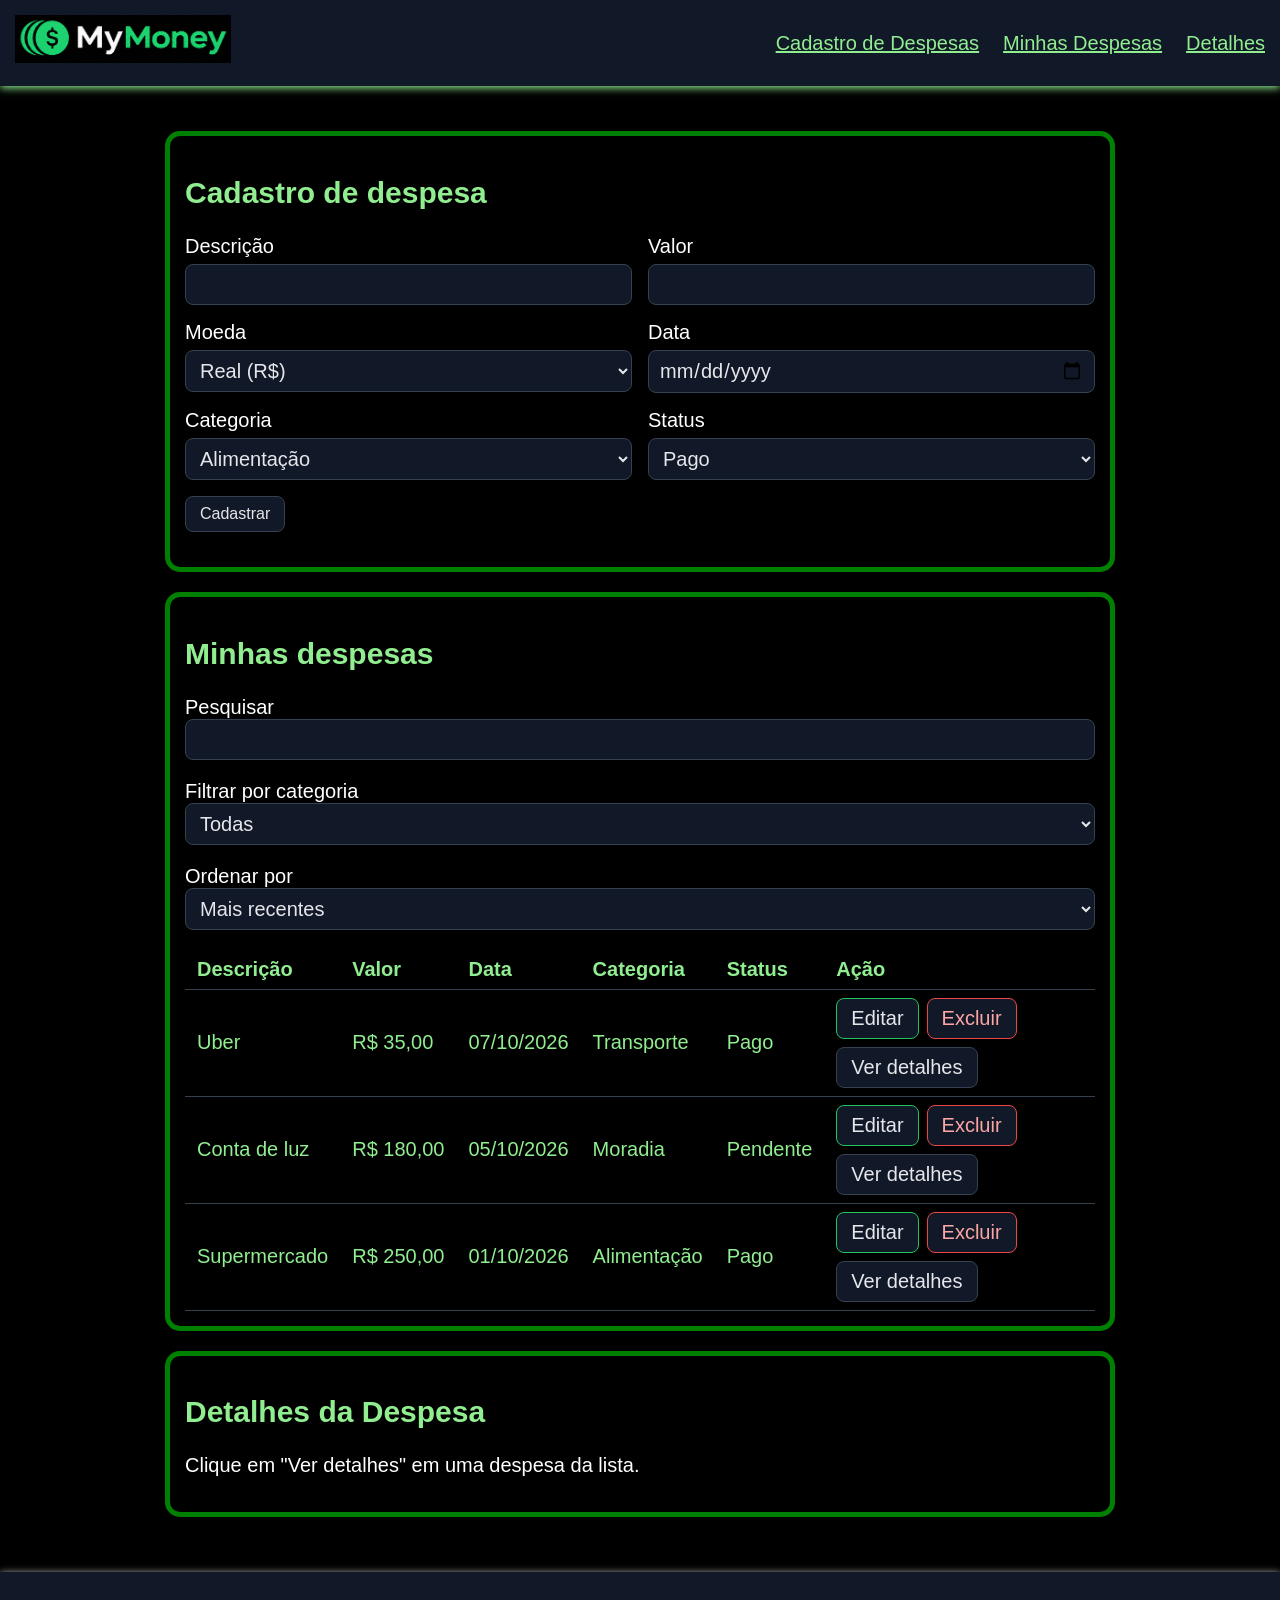
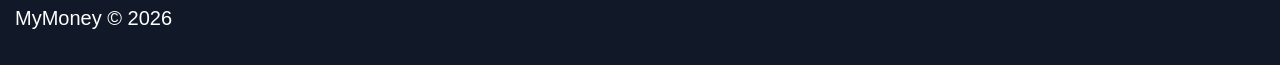
<file: index.html>
<!DOCTYPE html>
<html lang="pt-BR">

<head>
    <meta charset="UTF-8">
    <title>MyMoney</title>
    <meta name="viewport" content="width=device-width, initial-scale=1.0">
    <link rel="stylesheet" href="assets/css/style.css">
</head>

<body>
    <header>


        <h1><img src="assets/img/logo.png" alt="logo MyMoney"></h1>

        <nav>
            <a href="#cadastro">Cadastro de Despesas</a>
            <a href="#listagem">Minhas Despesas</a>
            <a href="#detalhes">Detalhes</a>
        </nav>
    </header>

    <main>
        <section id="cadastro">
            <h2 id="titulo-formulario">Cadastro de despesa</h2>

            <form id="form-despesa">
                <p>
                    <label for="descricao">Descrição</label>
                    <input type="text" id="descricao" name="descricao">
                </p>

                <p>
                    <label for="valor">Valor</label>
                    <input type="number" id="valor" name="valor" step="0.01">
                </p>
                <p>
                    <label for="moeda">Moeda</label>
                    <select id="moeda" name="moeda">
                        <option value="BRL">Real (R$)</option>
                        <option value="USD">Dólar (US$)</option>
                        <option value="EUR">Euro (€)</option>
                    </select>
                </p>

                <p>
                    <label for="data">Data</label>
                    <input type="date" id="data" name="data">
                </p>

                <p>
                    <label for="categoria">Categoria</label>
                    <select id="categoria" name="categoria">
                        <option value="alimentacao">Alimentação</option>
                        <option value="lazer">Lazer</option>
                        <option value="saude">Saúde</option>
                        <option value="transporte">Transporte</option>
                        <option value="moradia">Moradia</option>
                    </select>
                </p>

                <p>
                    <label for="status">Status</label>
                    <select id="status" name="status">
                        <option value="Pago">Pago</option>
                        <option value="Pendente">Pendente</option>
                    </select>
                </p>

                <button type="submit" id="botao-salvar">Cadastrar</button>
                <button type="button" id="botao-cancelar" hidden>Cancelar edição</button>
            </form>
            <p id="mensagem-formulario" aria-live="polite"></p>
        </section>

        <section id="listagem">
            <h2>Minhas despesas</h2>

            <p>
                <label for="pesquisa">Pesquisar</label>
                <input type="search" id="pesquisa" name="pesquisa">
            </p>

            <p>
                <label for="filtro-categoria">Filtrar por categoria</label>
                <select id="filtro-categoria" name="filtro-categoria">
                    <option value="todas">Todas</option>
                    <option value="alimentacao">Alimentação</option>
                    <option value="lazer">Lazer</option>
                    <option value="saude">Saúde</option>
                    <option value="transporte">Transporte</option>
                    <option value="moradia">Moradia</option>
                </select>
            </p>

            <p>
                <label for="ordenacao">Ordenar por</label>
                <select id="ordenacao" name="ordenacao">
                    <option value="recentes">Mais recentes</option>
                    <option value="antigas">Mais antigas</option>
                    <option value="maior-valor">Maior valor</option>
                    <option value="menor-valor">Menor valor</option>
                </select>
            </p>

            <div class="tabela-rolagem">
                <table>
                    <thead>
                        <tr>
                            <th>Descrição</th>
                            <th>Valor</th>
                            <th>Data</th>
                            <th>Categoria</th>
                            <th>Status</th>
                            <th>Ação</th>
                        </tr>
                    </thead>
                    <tbody id="lista-despesas"></tbody>
                </table>
            </div>
        </section>

        <section id="detalhes">
            <h2>Detalhes da Despesa</h2>

            <div id="detalhes-despesa">
                <p>Clique em "Ver detalhes" em uma despesa da lista.</p>
            </div>

        </section>
    </main>

    <footer>
        <p>MyMoney &copy; 2026</p>
    </footer>
    <script src="assets/js/script.js"></script>
</body>

</html>
</file>
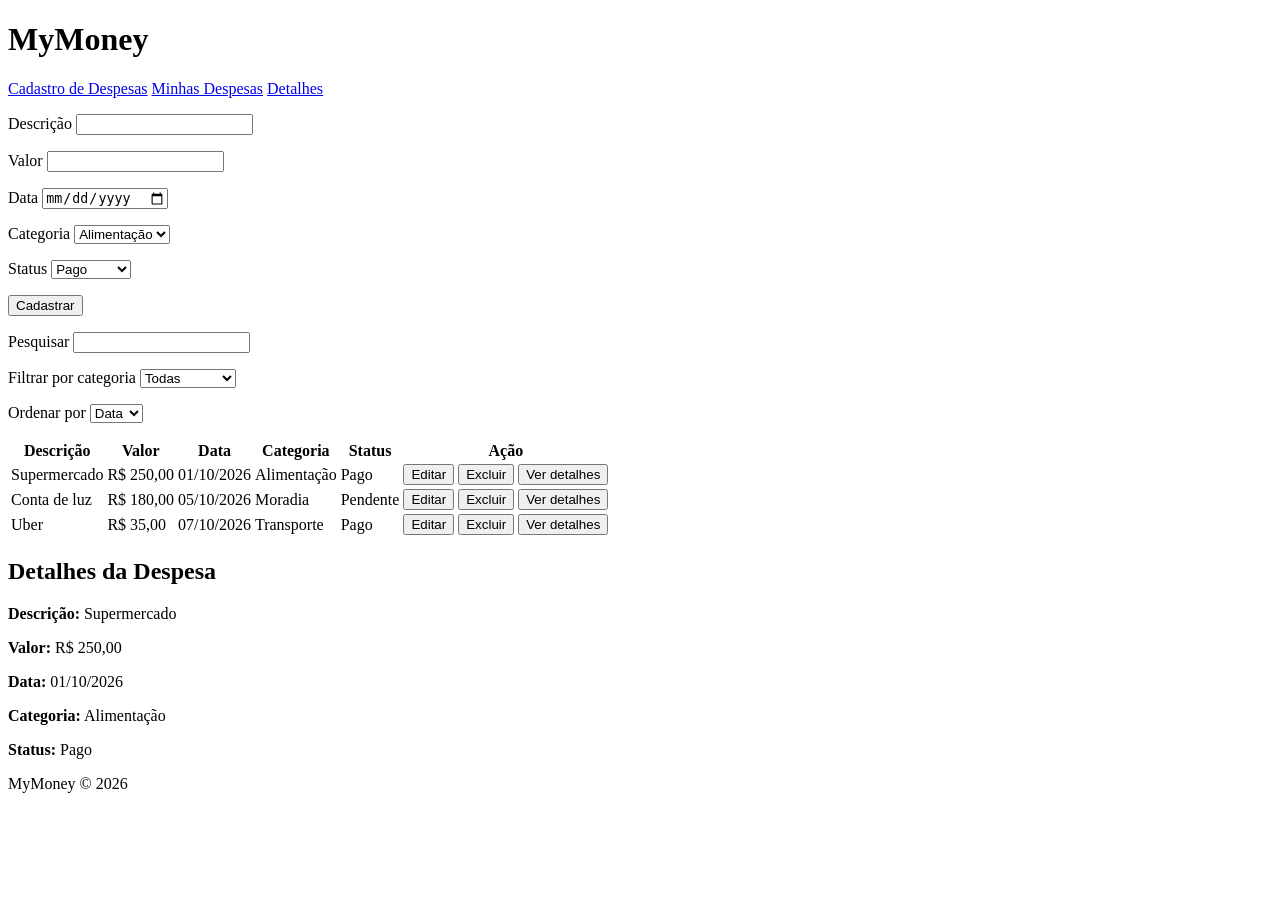
<file: MyMoney/index.html>
<!DOCTYPE html>
<html lang="pt-BR">
<head>
    <meta charset="UTF-8">
    <title>MyMoney</title>
    <meta name="viewport" content="width=device-width, initial-scale=1.0">
</head>
<body>
<header>
    <h1>MyMoney</h1>

    <nav>
        <a href="#cadastro">Cadastro de Despesas</a>
        <a href="#listagem">Minhas Despesas</a>
        <a href="#detalhes">Detalhes</a>

    </nav>
</header>
<main>
<section id="cadastro">
    <form>

        <p>
            <label for="descricao">Descrição</label>
            <input type="text" id="descricao" name="descricao">
        </p>

        <p>
            <label for="valor">Valor</label>
            <input type="number" id="valor" name="valor">
        </p>

        <p>
            <label for="data">Data</label>
            <input type="date" id="data" name="data">
        </p>

        <p>
            <label for="categoria">Categoria</label>
            <select id="categoria" name="categoria">
                <option value="alimentacao">Alimentação</option>
                <option value="lazer">Lazer</option>
                <option value="saude">Saúde</option>
                <option value="transporte">Transporte</option>
            </select>
        </p>

        <p>
            <label for="status">Status</label>
            <select id="status" name="status">
                <option value="Pago">Pago</option>
                <option value="Pendente">Pendente</option>
            </select>
        </p>

        <button type="submit">Cadastrar</button>

    </form>
</section>

<section id="listagem">

    <p>
        <label for="pesquisa">Pesquisar</label>
        <input type="search" id="pesquisa" name="pesquisa">
    </p>

    <p>
    <label for="filtro-categoria">Filtrar por categoria</label>
    <select id="filtro-categoria" name="filtro-categoria">
        <option value="todas">Todas</option>
        <option value="alimentacao">Alimentação</option>
        <option value="lazer">Lazer</option>
        <option value="saude">Saúde</option>
        <option value="transporte">Transporte</option>
    </select>
    </p>

    <p>
        <label for="ordenacao">Ordenar por</label>
        <select id="ordenacao" name="ordenacao">
            <option value="data">Data</option>
            <option value="valor">Valor</option>
    </select>
    </p>

    <table>
        <thead>
            <tr>
                <th>Descrição</th>
                <th>Valor</th>
                <th>Data</th>
                <th>Categoria</th>
                <th>Status</th>
                <th>Ação</th>
            </tr>
        </thead>
        <tbody>
            <tr>
                <td>Supermercado</td>
                <td>R$ 250,00</td>
                <td>01/10/2026</td>
                <td>Alimentação</td>
                <td>Pago</td>
                <td>
                    <button type="button">Editar</button>
                    <button type="button">Excluir</button>
                    <button type="button">Ver detalhes</button>
                </td>
            </tr>
            <tr>
                <td>Conta de luz</td>
                <td>R$ 180,00</td>
                <td>05/10/2026</td>
                <td>Moradia</td>
                <td>Pendente</td>
                <td>
                    <button type="button">Editar</button>
                    <button type="button">Excluir</button>
                    <button type="button">Ver detalhes</button>
                </td>
            </tr>
            <tr>
                <td>Uber</td>
                <td>R$ 35,00</td>
                <td>07/10/2026</td>
                <td>Transporte</td>
                <td>Pago</td>
                <td>
                    <button type="button">Editar</button>
                    <button type="button">Excluir</button>
                    <button type="button">Ver detalhes</button>
                </td>
            </tr>
        </tbody>
    </table>

</section>

<section id="detalhes">

    <h2>Detalhes da Despesa</h2>

    <p><strong>Descrição:</strong> Supermercado</p>
    <p><strong>Valor:</strong> R$ 250,00</p>
    <p><strong>Data:</strong> 01/10/2026</p>
    <p><strong>Categoria:</strong> Alimentação</p>
    <p><strong>Status:</strong> Pago</p>

</section>

</main>
<footer>
    <p>MyMoney &copy; 2026</p>
</footer>
</body>
</html>
</file>
<file: assets/css/style.css>
* {
    box-sizing: border-box;
}

body {
    background-color: black;
    margin: 0px;
    color: lightgreen;
    font-family: Arial, Helvetica, sans-serif;
}

header {
    background-color: #111827;
    padding: 15px;
    margin-bottom: 20px;
    box-shadow: 0 2px 8px;

    display: flex;
    justify-content: space-between;
    align-items: center;
}

main {
    max-width: 1000px;
    margin: 0 auto 20px;
    padding: 15px;
}

footer {
    color: white;
    padding: 15px;
    background-color: #111827;
    box-shadow: 0 2px 8px;
}

h1 {
    margin: 0;
}

header img {
    height: 48px;
    width: auto;
}

h2 {
    font-family: Helvetica;
    font-size: 30px;
}

p {
    color: white;
    font-family: sans-serif;
    font-size: 20px;
}

a:hover,
a:focus {
    color: white;
}

a {
    font-size: 20px;
    color: lightgreen;
}


section {
    border: 5px solid green;
    border-radius: 15px;
    margin: 10px;
    padding: 15px;
    margin-bottom: 20px;

}

nav {
    display: flex;
    gap: 24px;
}

input,
select,
button {
    font: inherit;
}

table {
    border-collapse: collapse;
    width: 100%;
    min-width: 700px;
}

th,
td {
    font-size: 20px;
    padding: 8px 12px;
    text-align: left;
    border-bottom: 1px solid #374151;
}

form {
    display: grid;
    grid-template-columns: repeat(2, 1fr);
    gap: 16px;
}

form p {
    margin: 0;
    display: flex;
    flex-direction: column;
    gap: 6px;
    min-width: 0;
}

form button {
    justify-self: start;
}

input,
select {
    width: 100%;
    padding: 8px 10px;
    background-color: #111827;
    color: #e5e7eb;
    border: 1px solid #374151;
    border-radius: 8px;
}

button {
    padding: 8px 14px;
    background-color: #111827;
    color: #e5e7eb;
    border: 1px solid #374151;
    border-radius: 8px;
    cursor: pointer;
}

button:hover {
    background-color: #1f2937;
    border-color: #22c55e;
}

button:focus-visible,
input:focus-visible,
select:focus-visible {
    outline: 2px solid #22c55e;
    outline-offset: 2px;
}

button:active {
    transform: translateY(1px);
}

.acoes {
    display: flex;
    flex-wrap: wrap;
    gap: 8px;
}

.btn-editar {
    border-color: #22c55e;
}

.btn-excluir {
    border-color: #ef4444;
    color: #fca5a5;
}

.btn-excluir:hover {
    background-color: #7f1d1d;
    border-color: #ef4444;
}

.tabela-rolagem {
    overflow-x: auto;
}

@media (max-width: 768px) {
    header {
        flex-direction: column;
        gap: 12px;
    }

    nav {
        margin-left: 0;
        flex-wrap: wrap;
    }

    form {
        grid-template-columns: 1fr;
    }
}
</file>
